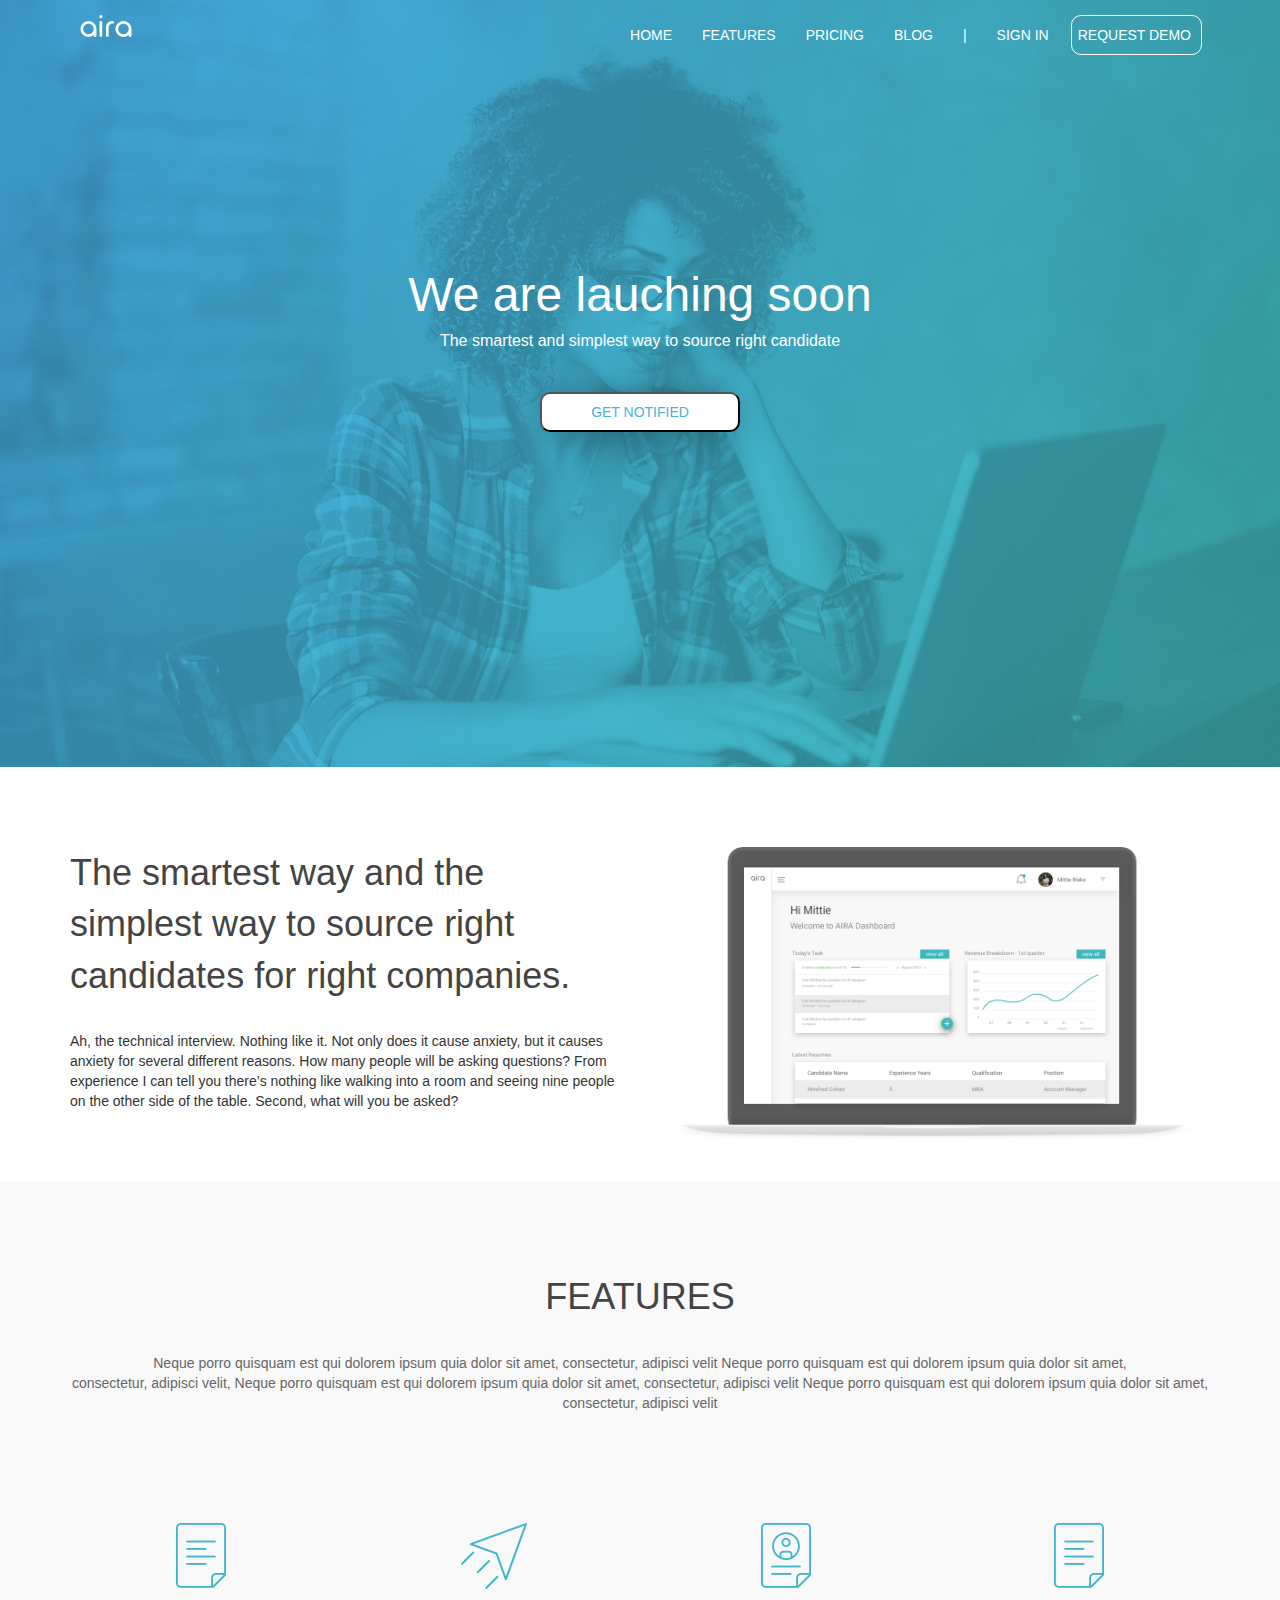
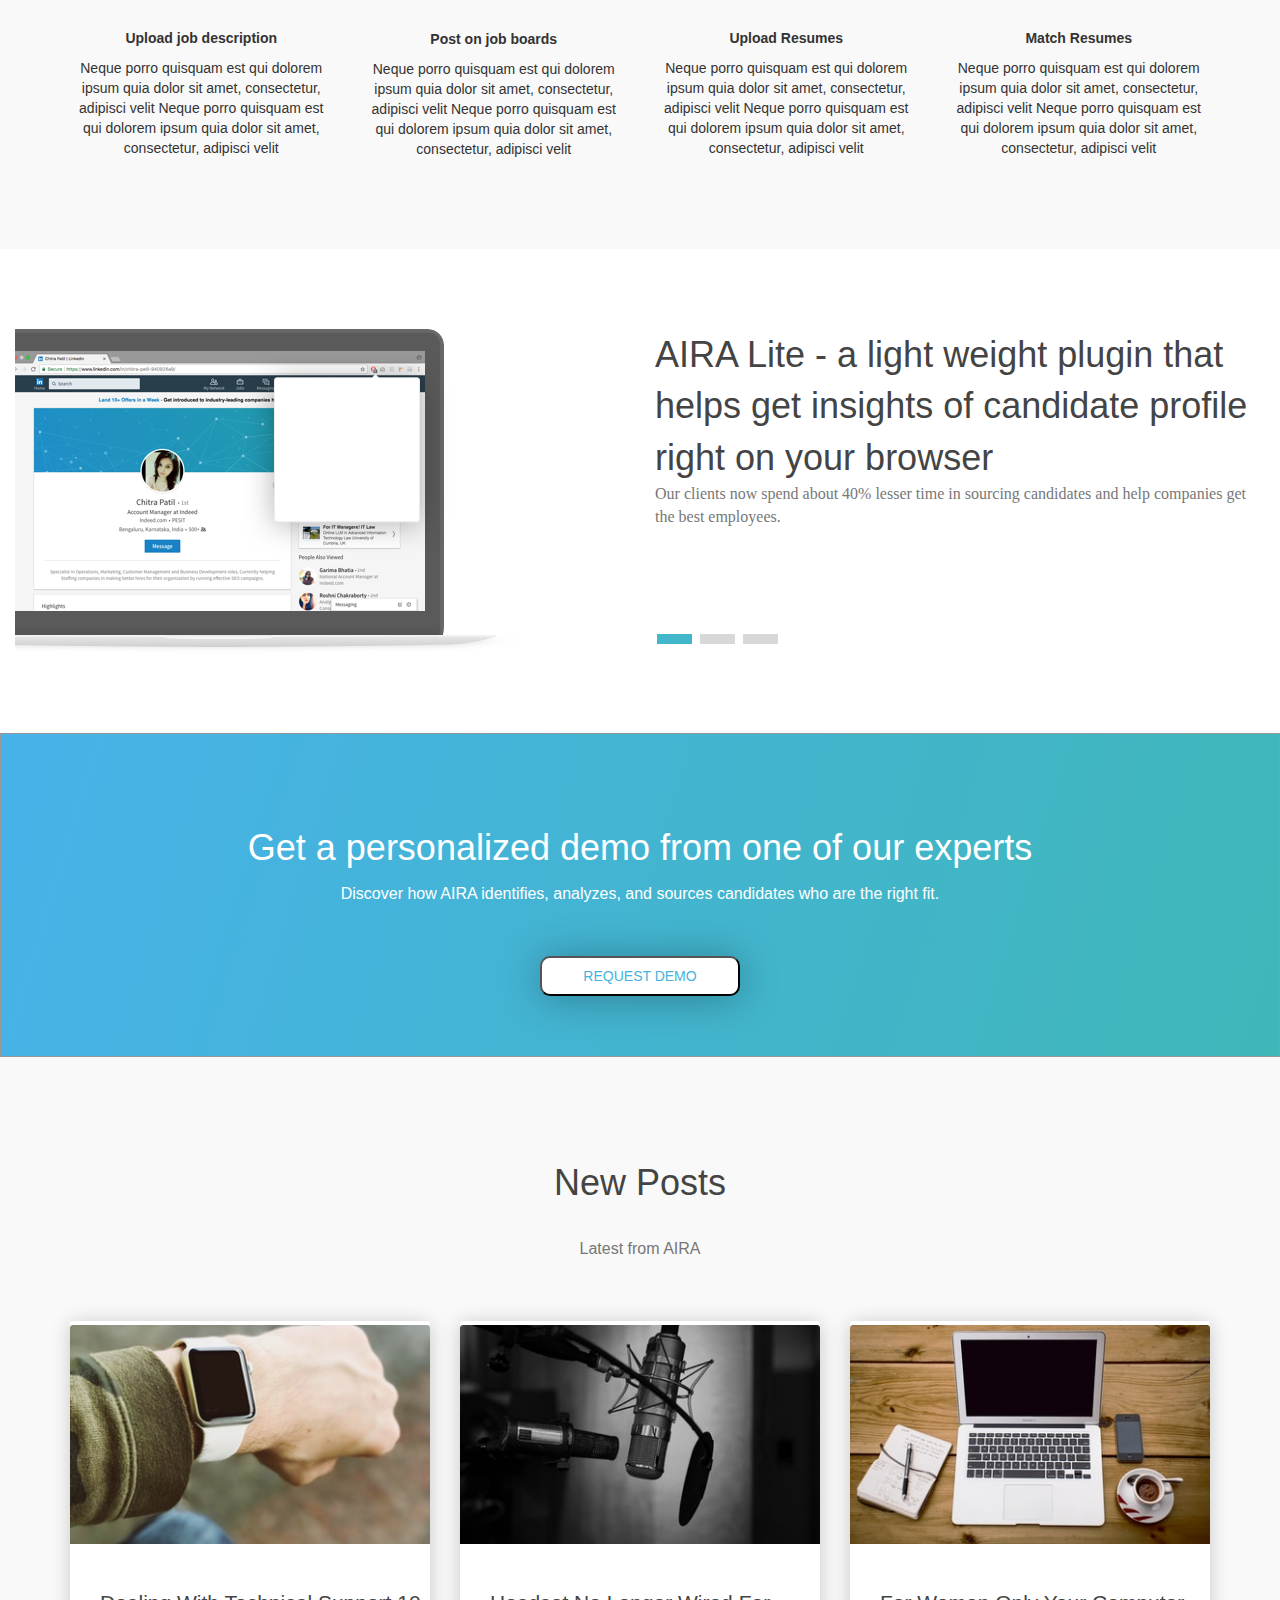
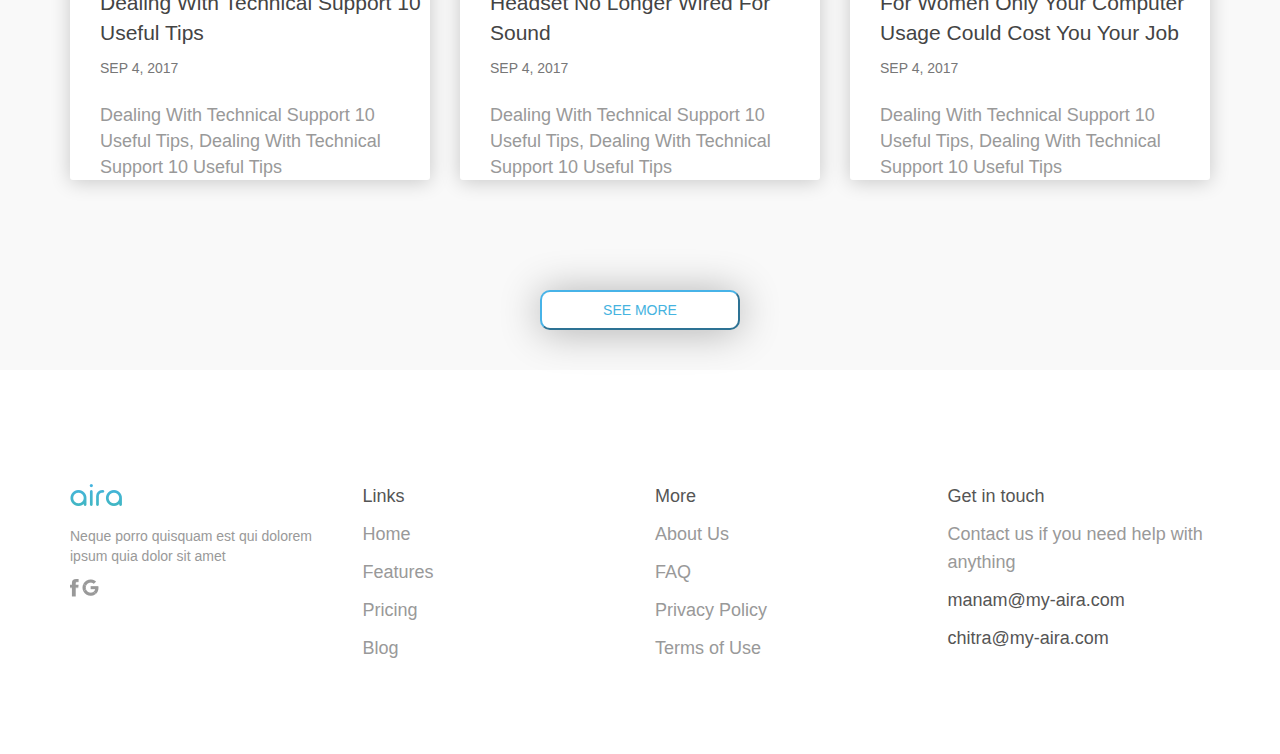
<file: index.html>
<!DOCTYPE html>
<html>
<head>
   <meta charset="utf-8">
  <meta name="viewport" content="width=device-width, initial-scale=1">
  <link rel="stylesheet" href="https://maxcdn.bootstrapcdn.com/bootstrap/3.3.7/css/bootstrap.min.css">
  <script src="https://ajax.googleapis.com/ajax/libs/jquery/3.2.1/jquery.min.js"></script>
  <script src="https://maxcdn.bootstrapcdn.com/bootstrap/3.3.7/js/bootstrap.min.js"></script>
   <link href="aira2.css" rel="stylesheet" type="text/css"> 
</head>
<body>
    <div class="home">
        <div class="container-fluid">
    <nav class="navbar navbar-inverse navbar-static-top" style="background:transparent;border:transparent;">
    
        <a class="navbar-brand" href="#">
        <img src="images/aira.png" alt="aira" style="padding-left: 50px">                
        </a>
    
        <button class="navbar-toggle" data-toggle="collapse" data-target=".navbar-collapse">
    <span class="icon-bar"></span>
    <span class="icon-bar"></span>
    <span class="icon-bar"></span>
    </button>
         <div class="collapse navbar-collapse navHeaderCollapse">
    <ul class="nav navbar-nav navbar-right">
        <li><a href="#" style="color: white">HOME</a></li>
        <li><a href="#" style="color: white">FEATURES</a></li>
        <li><a href="#" style="color: white">PRICING</a></li>
        <li><a href="#" style="color: white">BLOG</a></li>
        <li><a href="#" style="color: white">|</a></li>
        <li><a href="#" style="color: white">SIGN IN</a></li>
        <button class="navbar-btn">REQUEST DEMO</button>
    </ul>
        </div>
        <div class="home-text">
        <div class="we">We are lauching soon</div>
        <div class="the-smart">The smartest and simplest way to source right candidate</div><br><br>
        <button class="btn-cls">GET NOTIFIED</button>
        </div>
         </nav>
            </div>
 </div>
    <div class="container">
    <div class="introduction">
        <div class="row">
        <div class="col-sm-6 col-md-6">
            <p style="font-size: 36px;
  font-weight: 300;
  text-align: left;
  color: #444444;padding-top:80px">The smartest way and the simplest way to source right candidates for right companies. 
        </p><br>
    <p>Ah, the technical interview. Nothing like it. Not only does it cause anxiety, but it causes anxiety for several different reasons. How many people will be asking questions? From experience I can tell you there’s nothing like walking into a room and seeing nine people on the other side of the table.   Second, what will you be asked?</p>
            </div>
        <div class="col-sm-6 col-md-6">
            <!--<div class="image-1">-->
            <img class="img-responsive" src="images/image-1.png" alt="image1" style="margin-top:80px ">
            <!--</div>-->
        </div>
        </div>
    </div>
    </div><br><br>
    <div class="features">
        <div class="container">
    <p style="font-size: 36px;
  font-weight: 300;
  text-align: center;
  color: #444444;padding-top: 90px">FEATURES</p><br>
        <p style="text-align:center;
  color: #666666;">Neque porro quisquam est qui dolorem ipsum quia dolor sit amet, consectetur, adipisci velit Neque porro quisquam est qui dolorem ipsum quia dolor sit amet,<br> consectetur, adipisci velit, Neque porro quisquam est qui dolorem ipsum quia dolor sit amet, consectetur, adipisci velit Neque porro quisquam est qui dolorem ipsum quia dolor sit amet, consectetur, adipisci velit</p><br><br><br><br><br>
            </div>
            <div class="container">
            <div class="row">
            <div class="col-sm-3 card">
                <img class="img-responsive" src="images/jd.png" alt="jd" style="margin:0 auto" ><br><br>
                <p style="text-align: center"><strong>Upload job description</strong></p>
                <p style="text-align: center">Neque porro quisquam est qui dolorem ipsum quia dolor sit amet, consectetur, adipisci velit Neque porro quisquam est qui dolorem ipsum quia dolor sit amet, consectetur, adipisci velit</p>
                </div>
                <div class="col-sm-3">
                <img class="img-responsive" src="images/post.png" alt="post" style="margin: 0 auto"><br><br>
                 <p style="text-align: center"><strong>Post on job boards</strong></p>  
                 <p style="text-align: center">Neque porro quisquam est qui dolorem ipsum quia dolor sit amet, consectetur, adipisci velit Neque porro quisquam est qui dolorem ipsum quia dolor sit amet, consectetur, adipisci velit</p>
                </div>
                <div class="col-sm-3">
                <img class="img-responsive" src="images/resume.png" alt="resume" style="margin:0 auto"><br><br>
                <p style="text-align: center"><strong>Upload Resumes</strong></p>  
                 <p style="text-align: center">Neque porro quisquam est qui dolorem ipsum quia dolor sit amet, consectetur, adipisci velit Neque porro quisquam est qui dolorem ipsum quia dolor sit amet, consectetur, adipisci velit</p>
                </div>
                <div class="col-sm-3">
                <img class="img-responsive" src="images/jd.png" alt="resume" style="margin:0 auto"><br><br>
                <p style="text-align: center"><strong>Match Resumes</strong></p>  
                 <p style="text-align: center">Neque porro quisquam est qui dolorem ipsum quia dolor sit amet, consectetur, adipisci velit Neque porro quisquam est qui dolorem ipsum quia dolor sit amet, consectetur, adipisci velit</p>
                </div>
            </div>
    </div><br><br><br><br>
        </div>
    <br><br><br><br>
        <div class="container-fluid other-features">
        <div class="row">
            <div class="col-sm-6">
            <div class="myslides1 fadeInLeft">   
            <img class="img-responsive" src="images/image-2.png" alt="image2" >
            </div>
            <div class="myslides1 fadeInLeft">   
            <img class="img-responsive" src="images/image-2.png" alt="image2">
            </div>
            <div class="myslides1  fadeInLeft">   
            <img class="img-responsive" src="images/image-2.png" alt="image2">
            </div>    
            </div>
            <div class="col-sm-6 slide1">
            <div class="slideshow-container">

         <div class="mySlides fadeInRight">
         <div class="text">AIRA Lite - a light weight plugin that helps get insights of candidate profile right on your browser</div>
         <div class="Our-clients-now-spen">Our clients now spend about 40% lesser time in sourcing candidates
                      and help companies get the best employees.</div>
         </div>

         <div class="mySlides fadeInRight">
         <div class="text">AIRA Lite - a light weight plugin that helps get insights of candidate profile right on your browser</div>
         <div class="Our-clients-now-spen">Our clients now spend about 40% lesser time in sourcing candidates
                         and help companies get the best employees.</div>
         </div>

         <div class="mySlides fadeInRight">
          <div class="text">AIRA Lite - a light weight plugin that helps get insights of candidate profile right on your browser</div>
          <div class="Our-clients-now-spen">Our clients now spend about 40% lesser time in sourcing candidates
                      and help companies get the best employees.</div>
        </div>

        </div>
        <br><br><br><br><br>

       <div style="text-align:left">
       <span class="dot"></span> 
       <span class="dot"></span> 
       <span class="dot"></span> 
       </div>
            </div>
            </div>
        </div><br><br><br><br>
<div class="cta" style="text-align: center">
            <div class="container-fluid">
   <p style="font-size: 36px;
  font-weight: 300;
  text-align: center;
  color: #ffffff;padding-top:88px">Get a personalized demo from one of our experts</p>
    <p style="font-size: 16px;
  text-align: center;
  color: #ffffff;">Discover how AIRA identifies, analyzes, and sources candidates who are the right fit.</p><br><br>
    <button class="btn-cls">REQUEST DEMO</button><br><br><br>
     </div><br>
            </div>
    <div class="blog">
    <p style="font-size: 36px;
  font-weight: 300;
  text-align: center;
  color: #444444;padding-top: 100px">New Posts</p><br>
        <p style="font-size: 16px;
  text-align: center;
  color: #777777;padding-bottom: 50px">Latest from AIRA</p>
        <div class="container">
        <div class="row">
            <div class="col-sm-4">
                <div class="rectangle-4">
            <img class="img-responsive" src="images/rectangle-7.png" alt="watch" style="width: 373px;
  height: 227px;
  object-fit: contain;
  border-radius: 3px;">
                <p style="font-size: 21px;
  text-align: left;
  color: #444444;padding-top: 40px;padding-left:30px">Dealing With Technical Support 
10 Useful Tips</p>
                <p style="font-size: 14px;
  text-align: left;
  color: #777777;padding-left: 30px">SEP 4, 2017</p>
                <p style="font-size: 18px;
  text-align: left;
  color: #999999;padding-top:15px;padding-left:30px">Dealing With Technical Support 
10 Useful Tips, Dealing With Technical 
Support 10 Useful Tips</p>
            </div>
                </div>
            <div class="col-sm-4">
                <div class="rectangle-4">
            <img class="img-responsive" src="images/rectangle-7-copy.png" alt="mic" style="width: 373px;
  height: 227px;object-fit: contain;
  border-radius: 3px;">
                <p style="font-size: 21px;
  text-align: left;
  color: #444444;padding-top: 40px;padding-left:30px">Headset No Longer Wired For 
Sound</p>
                <p style="font-size: 14px;
  text-align: left;
  color: #777777;padding-left:30px">SEP 4, 2017</p>
     <p style="font-size: 18px;
  text-align: left;
  color: #999999;padding-top:15px;padding-left:30px">Dealing With Technical Support 
10 Useful Tips, Dealing With Technical 
Support 10 Useful Tips</p>           
            </div>
                </div>
            <div class="col-sm-4">
                <div class="rectangle-4">
            <img class="img-responsive" src="images/rectangle-7-copy-2.png" alt="lappy" style="width: 373px;
  height: 227px;object-fit: contain;
  border-radius: 3px;">
                <p style="font-size: 21px;
  text-align: left;
  color: #444444;padding-top: 40px;padding-left:30px">For Women Only Your Computer 
Usage Could Cost You Your Job</p>
                <p style="font-size: 14px;
  text-align: left;
  color: #777777;padding-left:30px">SEP 4, 2017</p>
                <p style="font-size: 18px;
  text-align: left;
  color: #999999;padding-top:15px;padding-left:30px">Dealing With Technical Support 
10 Useful Tips, Dealing With Technical 
Support 10 Useful Tips</p>
           </div>
                </div>
        </div>
        </div><br><br><br><br><br>
        <div class="blog-btn" style="text-align: center">
        <button class="butn-cls">SEE MORE</button><br><br><br>
            </div>
    </div>
    <div class="footer">
    <div class="container">
    <div class="row">
    <div class="col-sm-3">
        <div class="aira1">
            <div class="aira-textstyle">
        <img src="images/airablue.png" alt="aira" style="color:blue;padding-top:114px"><br><br>
            </div>
            </div>
        <p style="color:#999999">Neque porro quisquam est qui dolorem ipsum quia dolor sit amet</p>
        <img src="shape.png" alt="f" style="width: 8.6px;
  height: 18.5px;
  object-fit: contain;">  <img src="images/google.png" alt="google" style="width: 17px;
  height: 17px">
        </div>
        <div class="col-sm-3">
        <p style="color:#555555;padding-top:114px;font-size:18px">Links</p>
            <div class="footer-features">
            <p>Home</p>
            <p>Features</p>
            <p>Pricing</p>
            <p>Blog</p>
                </div>
        </div>
        <div class="col-sm-3">
        <p style="color:#555555;padding-top:114px;font-size:18px">More</p>
            <div class="footer-features">
                <p>About Us</p>
            <p>FAQ</p>
           <p> Privacy Policy</p>
            <p>Terms of Use</p>
            </div>
        </div>
        <div class="col-sm-3">
         <p style="color:#555555;padding-top:114px;font-size:18px">Get in touch</p>
            <div class="footer-features">
            <div class="header-features">
                <p>Contact us if you need help with anything</p>
                </div>
                <p style="font-size: 18px;
  line-height: 1.56;
  text-align: left;
  color: #555555;">manam@my-aira.com</p>
                <p style="font-size: 18px;
  line-height: 1.56;
  text-align: left;
  color: #555555;">chitra@my-aira.com </p>
            </div>
        </div>
    </div>
    </div>
    </div>
       <script type="text/javascript" src="airajs.js"></script>    
</body>
</html>
</file>
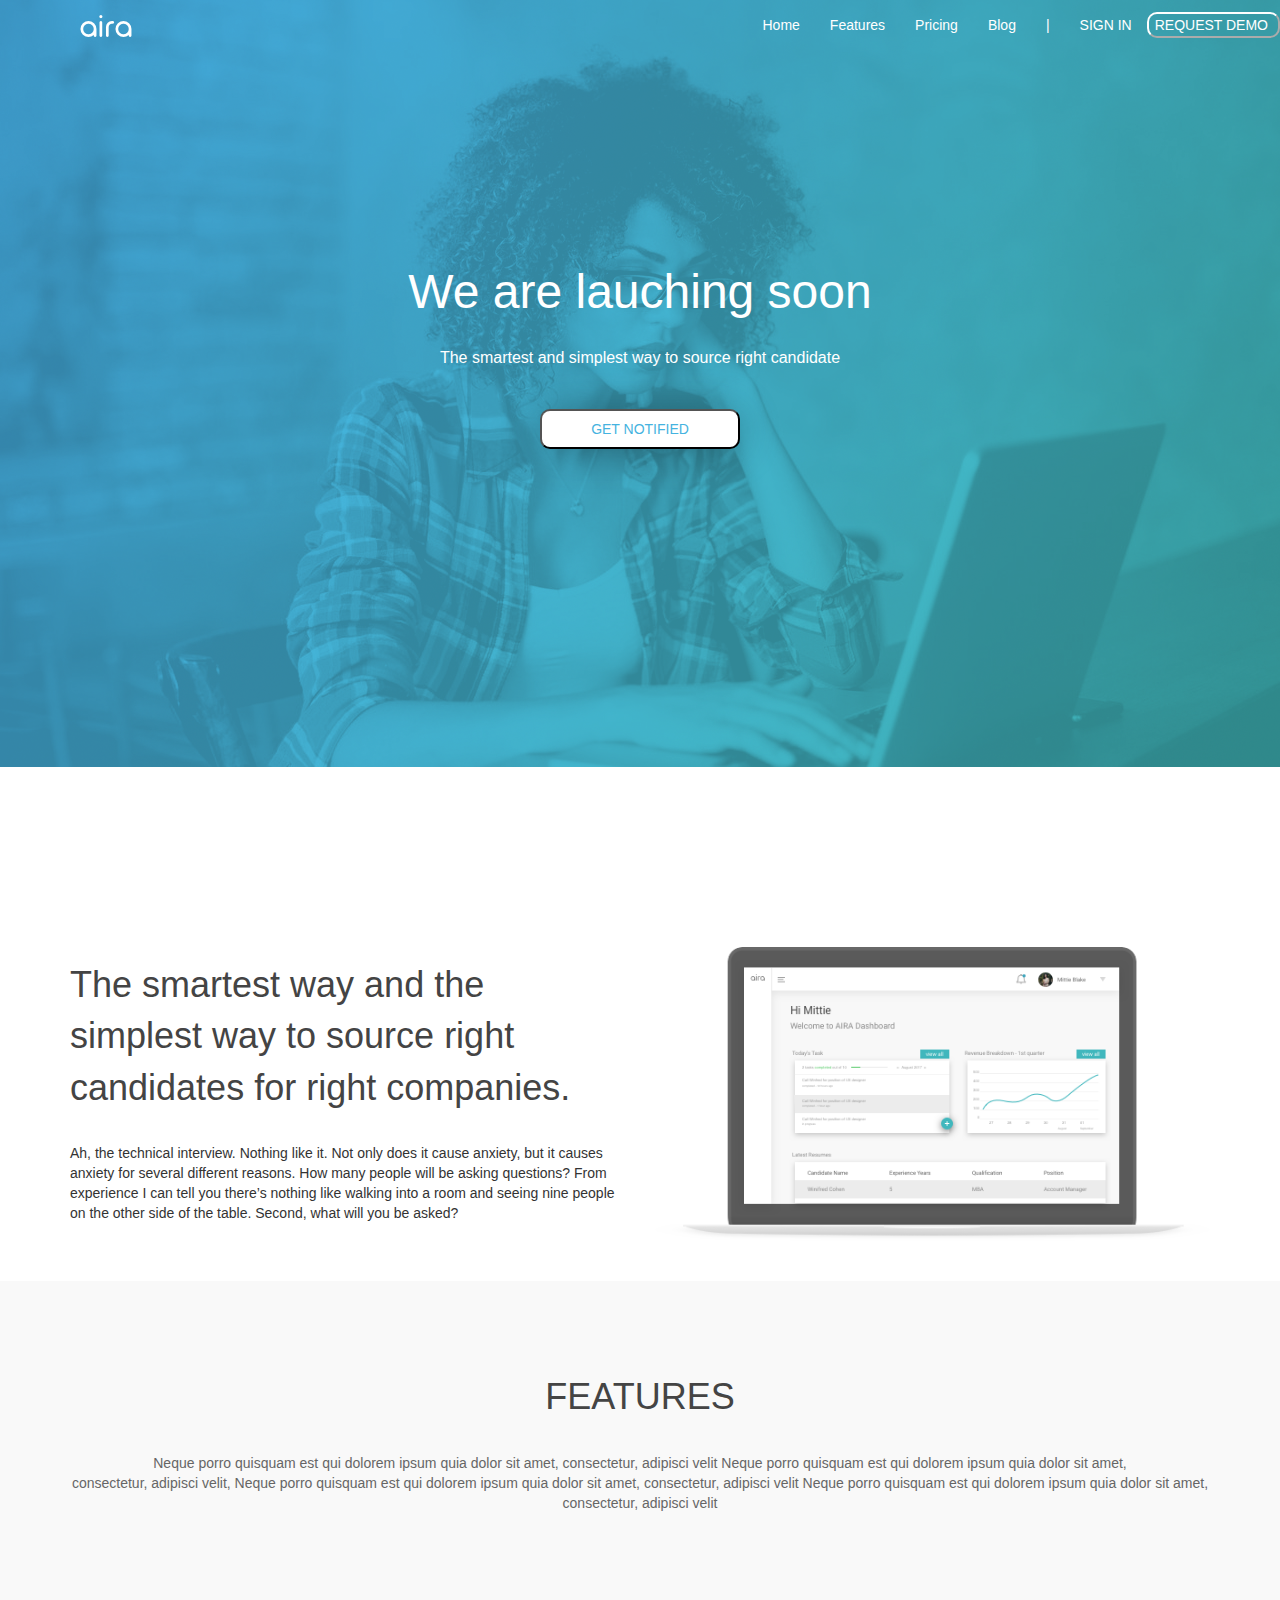
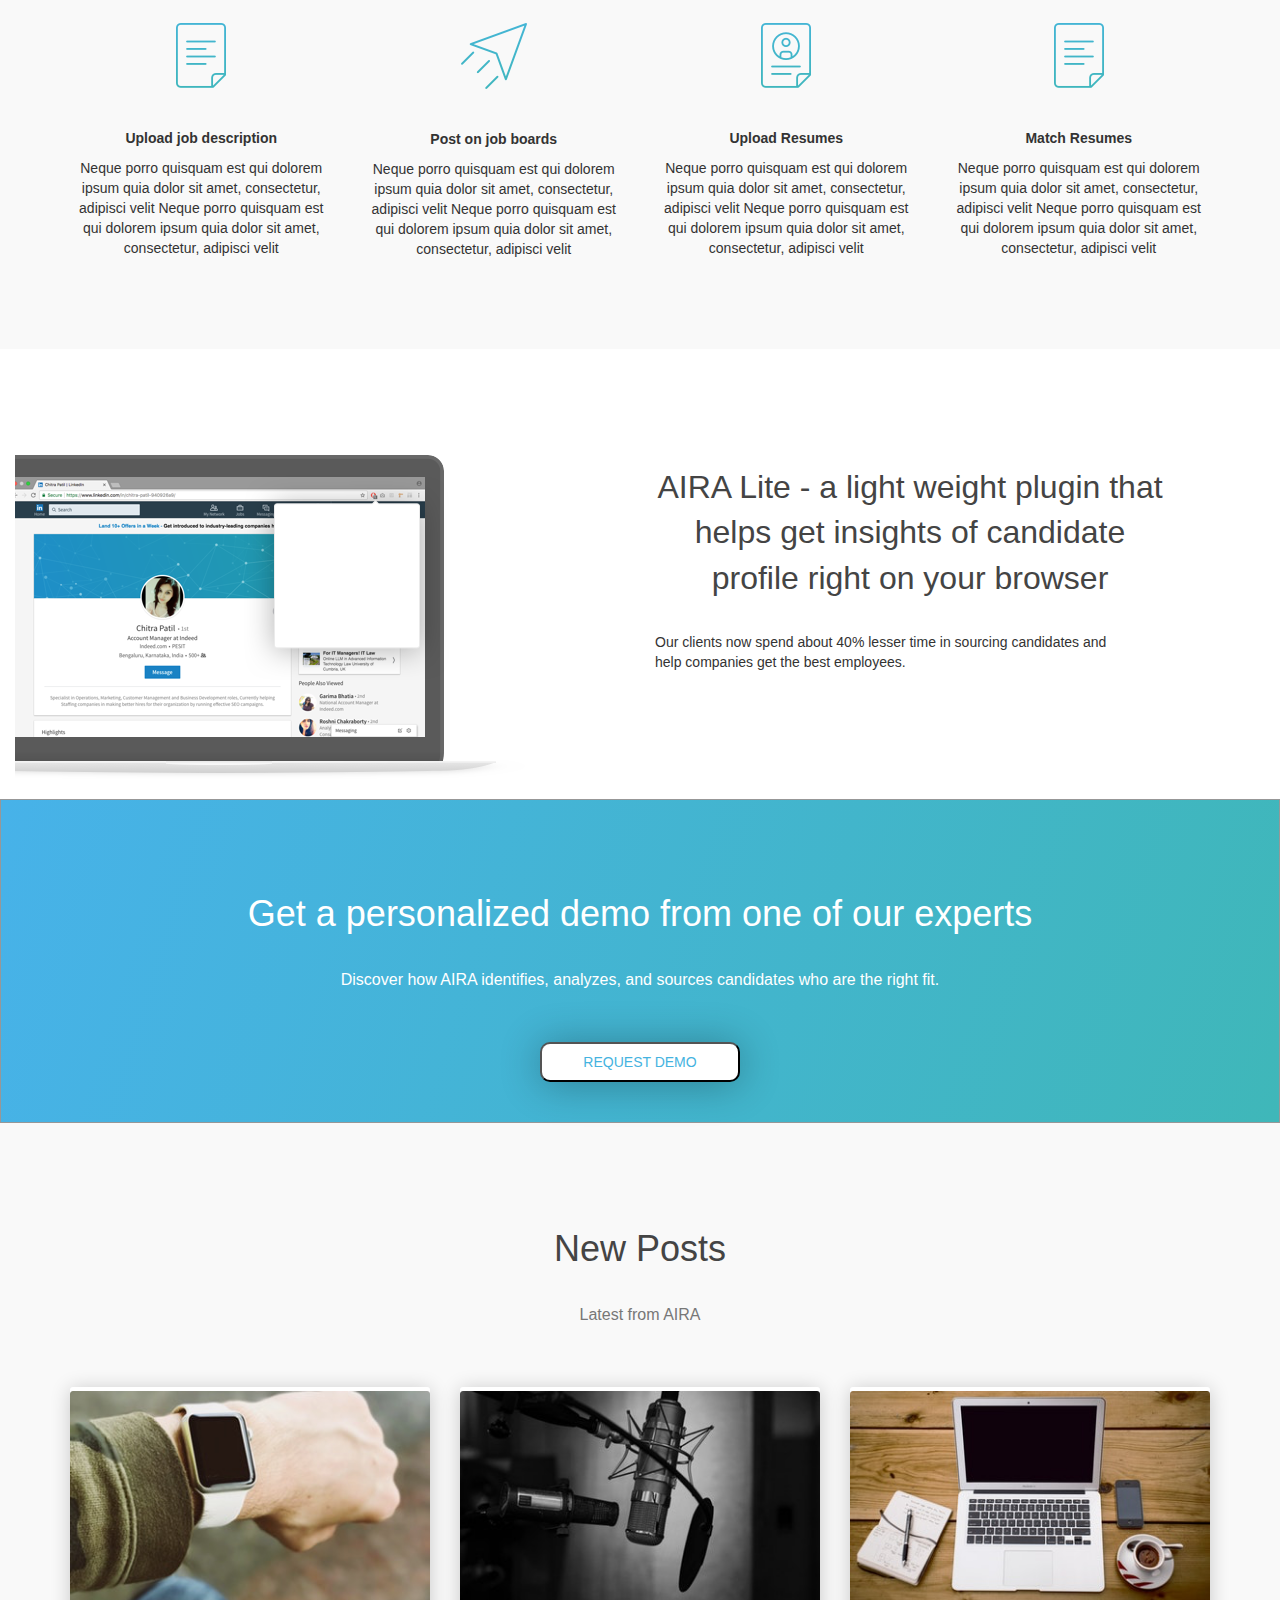
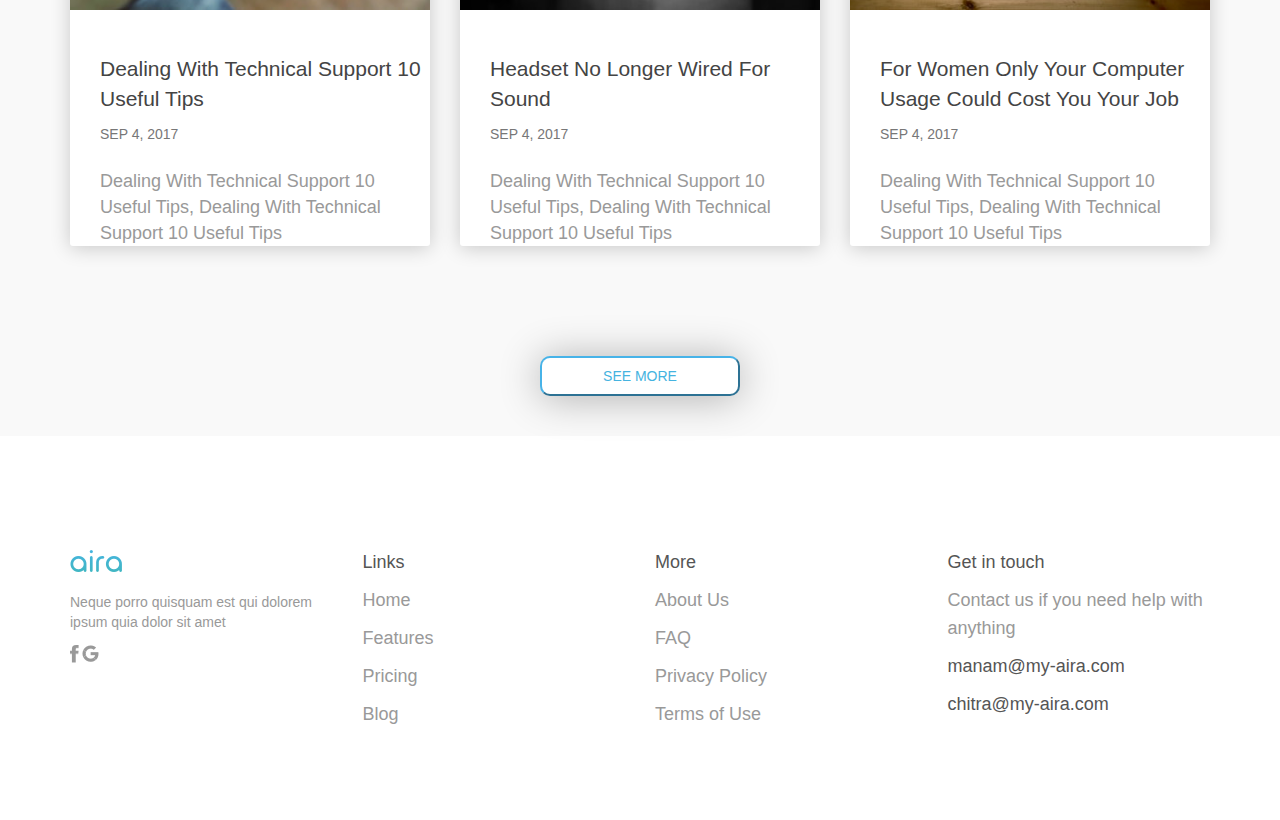
<file: aira/index.html>
<!DOCTYPE html>
<html>
<head>
   <meta charset="utf-8">
  <meta name="viewport" content="width=device-width, initial-scale=1">
  <link rel="stylesheet" href="https://maxcdn.bootstrapcdn.com/bootstrap/3.3.7/css/bootstrap.min.css">
  <script src="https://ajax.googleapis.com/ajax/libs/jquery/3.2.1/jquery.min.js"></script>
  <script src="https://maxcdn.bootstrapcdn.com/bootstrap/3.3.7/js/bootstrap.min.js"></script>
   <link href="aira2.css" rel="stylesheet" type="text/css"> 
</head>
<body>
    <div class="home">
        <div class="container-fluid">
    <nav class="navbar navbar-inverse navbar-static-top" style="background:transparent;border:transparent;">
    
        <a class="navbar-brand" href="#">
        <img src="aira.png" alt="aira" style="padding-left: 50px">                
        </a>
    
        <button class="navbar-toggle" data-toggle="collapse" data-target=".navbar-collapse">
    <span class="icon-bar"></span>
    <span class="icon-bar"></span>
    <span class="icon-bar"></span>
    </button>
         <div class="collapse navbar-collapse navHeaderCollapse">
    <ul class="nav navbar-nav navbar-right">
        <li><a href="#" style="color: white">Home</a></li>
        <li><a href="#" style="color: white">Features</a></li>
        <li><a href="#" style="color: white">Pricing</a></li>
        <li><a href="#" style="color: white">Blog</a></li>
        <li><a href="#" style="color: white">|</a></li>
        <li><a href="#" style="color: white">SIGN IN</a></li>
        <button class="navbar-btn">REQUEST DEMO</button>
    </ul>
        </div>
        <div class="home-text">
        <div class="we">We are lauching soon</div><br>
        <div class="the-smart">The smartest and simplest way to source right candidate</div><br><br>
        <button class="btn-cls">GET NOTIFIED</button>
        </div>
         </nav>
            </div>
 </div>
    <div class="container">
    <div class="introduction">
        <div class="row">
        <div class="col-sm-6 col-md-6">
            <p style="font-size: 36px;
  font-weight: 300;
  text-align: left;
  color: #444444;padding-top: 192px">The smartest way and the simplest way to source right candidates for right companies. 
        </p><br>
    <p>Ah, the technical interview. Nothing like it. Not only does it cause anxiety, but it causes anxiety for several different reasons. How many people will be asking questions? From experience I can tell you there’s nothing like walking into a room and seeing nine people on the other side of the table.   Second, what will you be asked?</p>
            </div>
        <div class="col-sm-6 col-md-6">
            <!--<div class="image-1">-->
            <img class="img-responsive" src="image-1.png" alt="image1" style="margin-top:180px ">
            <!--</div>-->
        </div>
        </div>
    </div>
    </div><br><br>
    <div class="features">
        <div class="container">
    <p style="font-size: 36px;
  font-weight: 300;
  text-align: center;
  color: #444444;padding-top: 90px">FEATURES</p><br>
        <p style="text-align:center;
  color: #666666;">Neque porro quisquam est qui dolorem ipsum quia dolor sit amet, consectetur, adipisci velit Neque porro quisquam est qui dolorem ipsum quia dolor sit amet,<br> consectetur, adipisci velit, Neque porro quisquam est qui dolorem ipsum quia dolor sit amet, consectetur, adipisci velit Neque porro quisquam est qui dolorem ipsum quia dolor sit amet, consectetur, adipisci velit</p><br><br><br><br><br>
            </div>
            <div class="container">
            <div class="row">
            <div class="col-sm-3 card">
                <img class="img-responsive" src="jd.png" alt="jd" style="margin:0 auto" ><br><br>
                <p style="text-align: center"><strong>Upload job description</strong></p>
                <p style="text-align: center">Neque porro quisquam est qui dolorem ipsum quia dolor sit amet, consectetur, adipisci velit Neque porro quisquam est qui dolorem ipsum quia dolor sit amet, consectetur, adipisci velit</p>
                </div>
                <div class="col-sm-3">
                <img class="img-responsive" src="post.png" alt="post" style="margin: 0 auto"><br><br>
                 <p style="text-align: center"><strong>Post on job boards</strong></p>  
                 <p style="text-align: center">Neque porro quisquam est qui dolorem ipsum quia dolor sit amet, consectetur, adipisci velit Neque porro quisquam est qui dolorem ipsum quia dolor sit amet, consectetur, adipisci velit</p>
                </div>
                <div class="col-sm-3">
                <img class="img-responsive" src="resume.png" alt="resume" style="margin:0 auto"><br><br>
                <p style="text-align: center"><strong>Upload Resumes</strong></p>  
                 <p style="text-align: center">Neque porro quisquam est qui dolorem ipsum quia dolor sit amet, consectetur, adipisci velit Neque porro quisquam est qui dolorem ipsum quia dolor sit amet, consectetur, adipisci velit</p>
                </div>
                <div class="col-sm-3">
                <img class="img-responsive" src="jd.png" alt="resume" style="margin:0 auto"><br><br>
                <p style="text-align: center"><strong>Match Resumes</strong></p>  
                 <p style="text-align: center">Neque porro quisquam est qui dolorem ipsum quia dolor sit amet, consectetur, adipisci velit Neque porro quisquam est qui dolorem ipsum quia dolor sit amet, consectetur, adipisci velit</p>
                </div>
            </div>
    </div><br><br><br><br>
        </div>
    <div class="other-features">
        <div class="container-fluid">
        <div class="row">
            <div class="col-sm-6">
            <img class="img-responsive" src="image-2.png" alt="image2" style="margin-top:106px">
            </div>
            <div class="col-sm-6">
            <p style="font-size: 32px;
  font-weight: 300;
  text-align:center;
  color: #444444;padding-top: 116px;padding-right:100px">AIRA Lite - a light weight plugin that helps get insights of candidate profile right on your browser</p><br>
                <p style="padding-right:150px">Our clients now spend about 40% lesser time in sourcing candidates
and help companies get the best employees.</p>
            </div>
            </div>
        </div>
    </div><br>
<div class="cta" style="text-align: center">
            <div class="container-fluid">
   <p style="font-size: 36px;
  font-weight: 300;
  text-align: center;
  color: #ffffff;padding-top:88px">Get a personalized demo from one of our experts</p> <br>
    <p style="font-size: 16px;
  text-align: center;
  color: #ffffff;">Discover how AIRA identifies, analyzes, and sources candidates who are the right fit.</p><br><br>
    <button class="btn-cls">REQUEST DEMO</button><br><br><br>
     </div>
            </div>
    <div class="blog">
    <p style="font-size: 36px;
  font-weight: 300;
  text-align: center;
  color: #444444;padding-top: 100px">New Posts</p><br>
        <p style="font-size: 16px;
  text-align: center;
  color: #777777;padding-bottom: 50px">Latest from AIRA</p>
        <div class="container">
        <div class="row">
            <div class="col-sm-4">
                <div class="rectangle-4">
            <img class="img-responsive" src="rectangle-7.png" alt="watch" style="width: 373px;
  height: 227px;
  object-fit: contain;
  border-radius: 3px;">
                <p style="font-size: 21px;
  text-align: left;
  color: #444444;padding-top: 40px;padding-left:30px">Dealing With Technical Support 
10 Useful Tips</p>
                <p style="font-size: 14px;
  text-align: left;
  color: #777777;padding-left: 30px">SEP 4, 2017</p>
                <p style="font-size: 18px;
  text-align: left;
  color: #999999;padding-top:15px;padding-left:30px">Dealing With Technical Support 
10 Useful Tips, Dealing With Technical 
Support 10 Useful Tips</p>
            </div>
                </div>
            <div class="col-sm-4">
                <div class="rectangle-4">
            <img class="img-responsive" src="rectangle-7-copy.png" alt="mic" style="width: 373px;
  height: 227px;object-fit: contain;
  border-radius: 3px;">
                <p style="font-size: 21px;
  text-align: left;
  color: #444444;padding-top: 40px;padding-left:30px">Headset No Longer Wired For 
Sound</p>
                <p style="font-size: 14px;
  text-align: left;
  color: #777777;padding-left:30px">SEP 4, 2017</p>
     <p style="font-size: 18px;
  text-align: left;
  color: #999999;padding-top:15px;padding-left:30px">Dealing With Technical Support 
10 Useful Tips, Dealing With Technical 
Support 10 Useful Tips</p>           
            </div>
                </div>
            <div class="col-sm-4">
                <div class="rectangle-4">
            <img class="img-responsive" src="rectangle-7-copy-2.png" alt="lappy" style="width: 373px;
  height: 227px;object-fit: contain;
  border-radius: 3px;">
                <p style="font-size: 21px;
  text-align: left;
  color: #444444;padding-top: 40px;padding-left:30px">For Women Only Your Computer 
Usage Could Cost You Your Job</p>
                <p style="font-size: 14px;
  text-align: left;
  color: #777777;padding-left:30px">SEP 4, 2017</p>
                <p style="font-size: 18px;
  text-align: left;
  color: #999999;padding-top:15px;padding-left:30px">Dealing With Technical Support 
10 Useful Tips, Dealing With Technical 
Support 10 Useful Tips</p>
           </div>
                </div>
        </div>
        </div><br><br><br><br><br>
        <div class="blog-btn" style="text-align: center">
        <button class="butn-cls">SEE MORE</button><br><br><br>
            </div>
    </div>
    <div class="footer">
    <div class="container">
    <div class="row">
    <div class="col-sm-3">
        <div class="aira1">
            <div class="aira-textstyle">
        <img src="airablue.png" alt="aira" style="color:blue;padding-top:114px"><br><br>
            </div>
            </div>
        <p style="color:#999999">Neque porro quisquam est qui dolorem ipsum quia dolor sit amet</p>
        <img src="shape.png" alt="f" style="width: 8.6px;
  height: 18.5px;
  object-fit: contain;">  <img src="google.png" alt="google" style="width: 17px;
  height: 17px">
        </div>
        <div class="col-sm-3">
        <p style="color:#555555;padding-top:114px;font-size:18px">Links</p>
            <div class="footer-features">
            <p>Home</p>
            <p>Features</p>
            <p>Pricing</p>
            <p>Blog</p>
                </div>
        </div>
        <div class="col-sm-3">
        <p style="color:#555555;padding-top:114px;font-size:18px">More</p>
            <div class="footer-features">
                <p>About Us</p>
            <p>FAQ</p>
           <p> Privacy Policy</p>
            <p>Terms of Use</p>
            </div>
        </div>
        <div class="col-sm-3">
         <p style="color:#555555;padding-top:114px;font-size:18px">Get in touch</p>
            <div class="footer-features">
            <div class="header-features">
                <p>Contact us if you need help with anything</p>
                </div>
                <p style="font-size: 18px;
  line-height: 1.56;
  text-align: left;
  color: #555555;">manam@my-aira.com</p>
                <p style="font-size: 18px;
  line-height: 1.56;
  text-align: left;
  color: #555555;">chitra@my-aira.com </p>
            </div>
        </div>
    </div>
    </div>
    </div>
</body>
</html>
</file>
<file: aira2.css>
.home{
    background-image: url(images/background-copy.png);
    object-fit: contain;
    height:767px;
    background-color: none;
    background-repeat: no-repeat;
    //background-attachment: fixed;
    background-position:center center;
}
.navbar-btn{
    background:transparent;
    color:white;
    text-align: center;
    margin-top: 5px;
    margin-left: 7px;
    height:40px;
    border-radius: 10px;
    border-color: white;
    padding-right: 10px;
    position:auto;
    border:transparent;
    border:1px solid #ffffff;
}
.navbar-nav {
    margin: 0;
    position: relative;
    top: 10px;
    right: 63px;
}
.card{
    text-align:center;
}
.image-1{
    padding-top: 192px;
    height: 480px;
    width:0px;
    } 

@media screen and (min-width:0px) and (max-width: 400px){
.image-1{
    height: 456px;
    width: 451px;
    position: relative;
    left: -46px;
    }
    }
@media screen and (min-width:401px) and (max-width: 1350px){
 .image-1{
    padding-top: 192px;
    height: 480px;
    width:552px;
    } 
    
}
.we{
    text-align: center;
    font-size: 48px;
    font-weight:100;
    color: #ffffff;
    padding-top: 208px;
}
.the-smart{
    font-size: 16px;
  text-align: center;
  color: #ffffff;
}
.btn-cls{
    width: 200px;
  height: 40px;
  border-radius: 10px;
  background-color: #ffffff;
  box-shadow: 0 2px 40px 0 rgba(0, 0, 0, 0.3);
    font-size: 14px;
    color:#45b3e0;
}
.home-text{
    text-align: center;
}
.get{
    font-size:16px;
  text-align: center;
  color: #45b3e0;
}
.introduction {

  height: auto;
  background-color: #ffffff;
}
.features{
  height: auto;
  background-color: #f9f9f9;
}
.other-features{
  height:auto;
  background-color: #ffffff;
}
.cta{
    height:auto;width:auto;
  background-image: linear-gradient(107deg, #47b2e9, #3fb7b9);
  border: solid 1px #979797;
}
.blog{
    height:auto;
  background-color: #f9f9f9;
    width: auto;
}
.rectangle-4{
width: auto;
  height:auto;
  border-radius: 3px;
  background-color: #ffffff;
  box-shadow: 0 2px 20px 0 rgba(0, 0, 0, 0.2);
}
.butn-cls{
     background-color: white;
    width: 200px;
  height: 40px;
  border-radius: 10px;
  background-color: #ffffff;
  box-shadow: 0 2px 40px 0 rgba(0, 0, 0, 0.3);
    font-size: 14px;
    color:#45b3e0;
    border-color: #47b3e8;
}
.footer{
     height: 384px;
  background-color: #ffffff;
}
.footer-features{
    font-size: 18px;
  line-height: 1.56;
  text-align: left;
  color: #999999;
}
.aira2{
  width: 55px;
  height: 35px;
  object-fit: contain;
  background-image: linear-gradient(to bottom, #47b3e8, #3fb7b9);
  font-family: TypoRoundDemo;
  font-size: 30px;
  text-align: left;
  -webkit-background-clip: text;
  background-clip: text;
  -webkit-text-fill-color: transparent;
}
.aira-textstyle{
    -webkit-background-clip: text;
  background-clip: text;
  -webkit-text-fill-color: transparent;
  background-image: linear-gradient(to bottom, #47b3e8, #3fb7b9);
    }

.myslides{
    display:none;
}
.myslides1{
    display:none;
}

/* Slideshow container */
.slideshow-container {
  max-width: 1000px;
  position: relative;
  margin: auto;
  overflow:hidden;    
}

/* Caption text */
.text {
  font-family: Open Sans,sans-serif;
  font-size: 36px;
  font-weight: 300;
  text-align: left;
  color: #444444;   
}
/* The dots/bullets/indicators */
.dot {
  width: 35px;
  height: 10px;
  margin: 0 2px;
  background-color: #d8d8d8;
  display: inline-block;
  transition: background-color 0.6s ease;
}

.active {
  background-color: #42b6cb;
}
.Our-clients-now-spen {
  font-family: Roboto;
  font-size: 16px;
  text-align: left;
  color: #777777;
}    

/* Fading animation */
.fade {
  -webkit-animation-name: fade;
  -webkit-animation-duration: 1.5s;
  animation-name: fade;
  animation-duration: 1.5s;
}

@-webkit-keyframes fade {
  from {opacity: .4} 
  to {opacity: 0}
}

@keyframes fade {
  from {opacity: .4} 
  to {opacity: 0}
}

/* On smaller screens, decrease text size */
@media only screen and (max-width: 300px) {
  .text {font-size: 11px}
}
@keyframes fadeInLeft {
  from{
    opacity: 0;
    transform: translate3d(-100%, 0, 0);
  }
  to{
    opacity: 1;
    transform: none;
  }
}

.fadeInLeft {
  animation-name: fadeInLeft;
  animation-duration: 1s;    
}
@keyframes fadeInRight {
  from{
    opacity: 0;
    transform: translate3d(100%, 0, 0);
  }
  to{
    opacity: 1;
    transform: none;
  }
}

.fadeInRight {
  animation-name: fadeInRight;
  animation-duration: 2s;     
}
</file>
<file: aira/aira2.css>
.home{
    background-image: url(background-copy.png);
    object-fit: contain;
    height:767px;
    background-color: none;
    background-repeat: no-repeat;
    //background-attachment: fixed;
    background-position:center center;
}
.navbar-btn{
    background:transparent;
    color:white;
    text-align: center;
    margin-top: 12px;
    border-radius: 10px;
    border-color: white;
    padding-right: 10px;
   position:auto;

}
.card{
    text-align:center;
}
.image-1{
    padding-top: 192px;
    height: 480px;
    width:0px;
    } 

@media screen and (min-width:0px) and (max-width: 400px){
.image-1{
    height: 456px;
    width: 451px;
    position: relative;
    left: -46px;
    }
    }
@media screen and (min-width:401px) and (max-width: 1350px){
 .image-1{
    padding-top: 192px;
    height: 480px;
    width:552px;
    } 
    
}
.we{
    text-align: center;
    font-size: 48px;
    font-weight:100;
    color: #ffffff;
    padding-top: 208px;
}
.the-smart{
    font-size: 16px;
  text-align: center;
  color: #ffffff;
}
.btn-cls{
    width: 200px;
  height: 40px;
  border-radius: 10px;
  background-color: #ffffff;
  box-shadow: 0 2px 40px 0 rgba(0, 0, 0, 0.3);
    font-size: 14px;
    color:#45b3e0;
}
.home-text{
    text-align: center;
}
.get{
    font-size:16px;
  text-align: center;
  color: #45b3e0;
}
.introduction {

  height: auto;
  background-color: #ffffff;
}
.features{
  height: auto;
  background-color: #f9f9f9;
}
.other-features{
  height:auto;
  background-color: #ffffff;
}
.cta{
    height:auto;width:auto;
  background-image: linear-gradient(107deg, #47b2e9, #3fb7b9);
  border: solid 1px #979797;
}
.blog{
    height:auto;
  background-color: #f9f9f9;
    width: auto;
}
.rectangle-4{
width: auto;
  height:auto;
  border-radius: 3px;
  background-color: #ffffff;
  box-shadow: 0 2px 20px 0 rgba(0, 0, 0, 0.2);
}
.butn-cls{
     background-color: white;
    width: 200px;
  height: 40px;
  border-radius: 10px;
  background-color: #ffffff;
  box-shadow: 0 2px 40px 0 rgba(0, 0, 0, 0.3);
    font-size: 14px;
    color:#45b3e0;
    border-color: #47b3e8;
}
.footer{
     height: 384px;
  background-color: #ffffff;
}
.footer-features{
    font-size: 18px;
  line-height: 1.56;
  text-align: left;
  color: #999999;
}
.aira2{
  width: 55px;
  height: 35px;
  object-fit: contain;
  background-image: linear-gradient(to bottom, #47b3e8, #3fb7b9);
  font-family: TypoRoundDemo;
  font-size: 30px;
  text-align: left;
  -webkit-background-clip: text;
  background-clip: text;
  -webkit-text-fill-color: transparent;
}
.aira-textstyle{
    -webkit-background-clip: text;
  background-clip: text;
  -webkit-text-fill-color: transparent;
  background-image: linear-gradient(to bottom, #47b3e8, #3fb7b9);
    }
</file>
